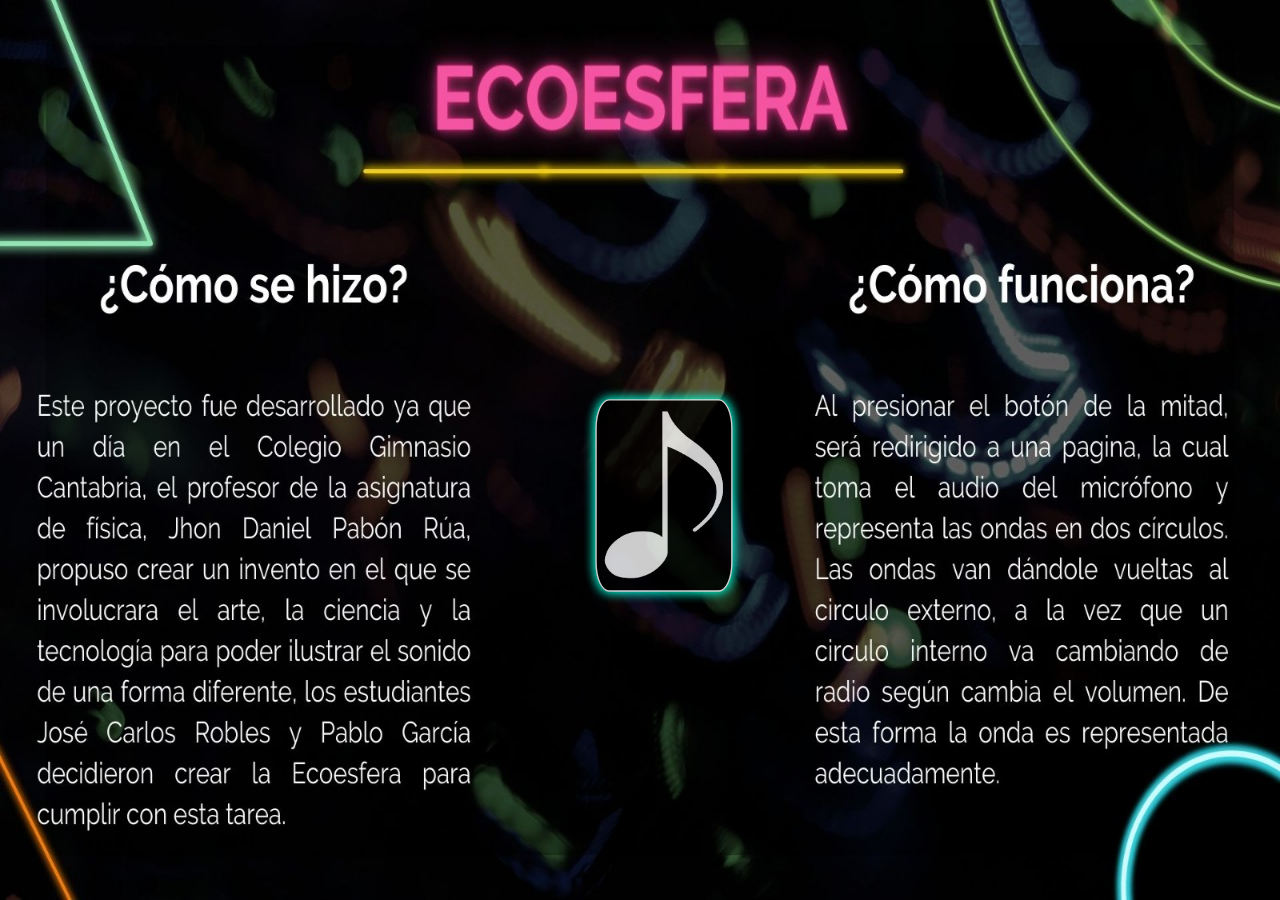
<file: index.html>
<!DOCTYPE html>
<html lang="en">
    <head>
        <meta charset="UTF-8">
        <meta name="viewport" content="width=device-width, initial-scale=1.0">
        <link rel="stylesheet" href="style.css">
        <title>Ecoesfera</title>
    </head>
    <body>
        <img src="imagenes/bg1.jpeg" alt="" id="bg-img1">
        <a href="mic.html">
            <div class="link">
                <img src="imagenes/wnote.jpg" alt="">
            </div>
        </a>
    </body>
</html>
</file>
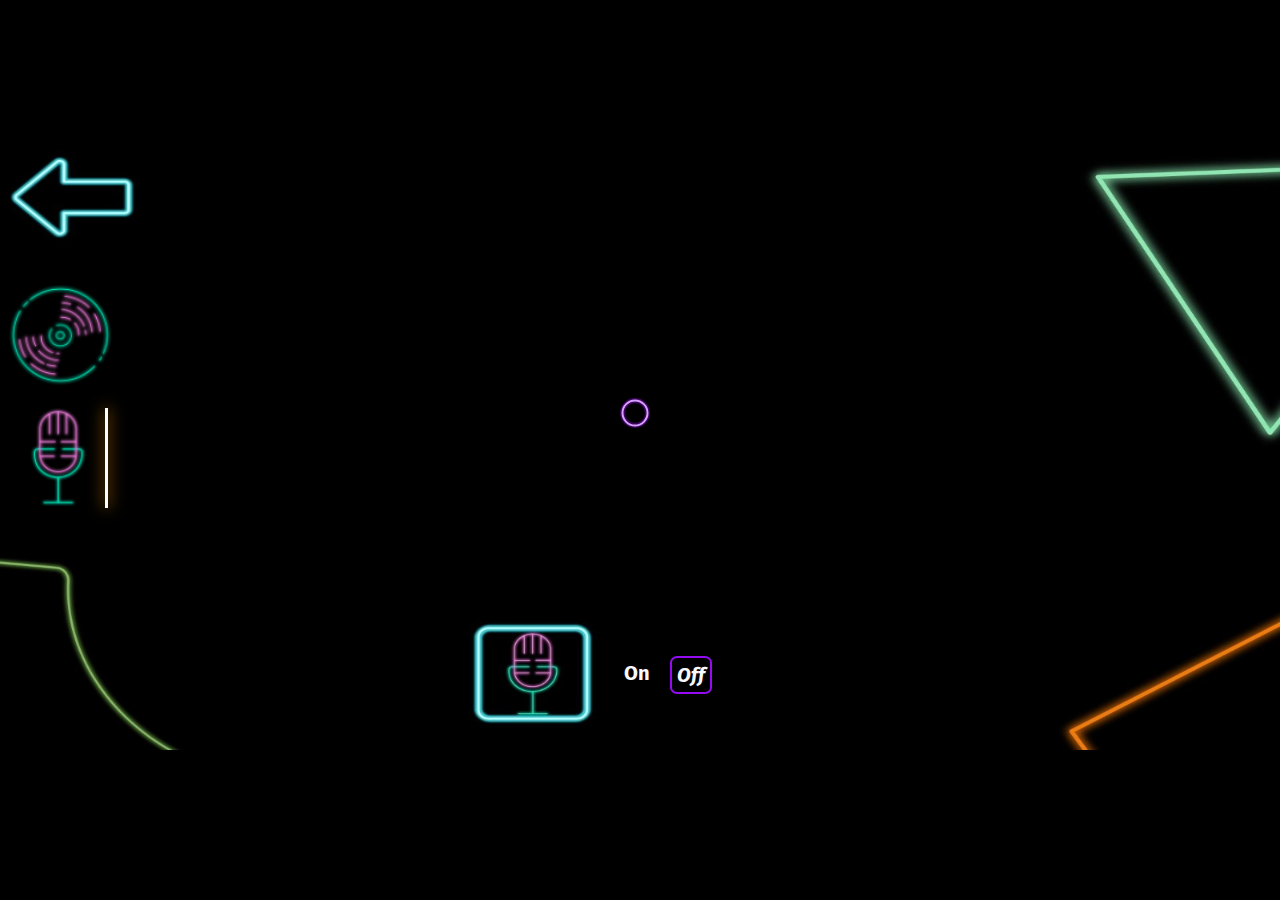
<file: mic.html>
<!DOCTYPE html>
<html lang="en">
<head>
    <meta charset="UTF-8">
    <meta name="viewport" content="width=device-width, initial-scale=1.0">
    <link rel="stylesheet" href="style.css">
    <style>
        body {
            overflow: hidden;
        }
        #canvas-container {
            position: absolute;
            margin: -75px 0 0 225px;
            /* border: white 2px solid; */
            border-radius: 7%;
            z-index: 5;
        }
        #return {
            position: absolute;
            width: 127px;
            height: 80px;
            margin: -505px 0 0 10px;
            z-index: 5;
            opacity: 0;
            border-radius: 50%;
            /* background-color: aqua; */
        }
        #autoreference {
            position: absolute;
            width: 80px !important;
            height: 100px;
            margin: 15px 0 0 10px;
            padding-left: 15px;
            z-index: 4;
            opacity: 1;
        }
        #line {
            position: absolute;
            width: 3px;
            height: 100px;
            margin: 15px 0 0 105px;
            z-index: 5;
            background-color: white;
            box-shadow: 0 0 15px #FF9C00;
        }
        #stroke {
            position: absolute;
            width: 110px;
            height: 110px;
            margin: -225px 0 0 5px;
            z-index: 5;
            /* background-color: blueviolet; */
        }
        #stroke img {
            width: 110px;
            height: 110px;
            border-radius: 50%;
        }
        #stroke:hover img {
            transition-property: all;
            animation-name: rotation;
            animation-duration: 3s;
            animation-delay: 0;
            animation-iteration-count: infinite;
            animation-fill-mode: forwards;
        }
        #button {
            position: absolute;
            width: 120px;
            height: 102px;
            margin: 448px 0 0 477px;
            z-index: 5;
            border-radius: 17%;
            opacity: 0;
            background-color: rgb(255, 0, 179);
        }
        #state {
            /* transform: rotate(90deg); */
            background-color: transparent;
            display: flex;
            flex-direction: row;
            position: absolute;
            width: 100px;
            height: 35px;
            margin: 450px 0 0 615px;
            z-index: 5;
            color: whitesmoke;
            font-size: 30px;
        }
        #state h6 {
            background-color: transparent;
            padding: 5px;
            border-radius: 17%;
        }
        #off {
            margin-left: 15px;
        }
        @keyframes rotation {
            0% {
                transform: rotate(0deg);
            }
            50% {
                transform: rotate(180deg);
            }
            100% {
                transform: rotate(360deg);
            }
        }
    </style>
    <title>Ecoesfera</title>
</head>
<body>
    <!-- En orden, link al inicio, link a la siguiente, micrófono y el indicador de si está prendido o apagado -->
    <a id="return" href="index.html"></a>
    <img src="imagenes/mic.png" id="autoreference" alt="">
    <a href="stroke.html" id="stroke">
        <img src="imagenes/disc.png" id="disc" alt="">
    </a>
    <button id="button"></button>
    <div id="line"></div>
    <div id="state">
        <h6 id="on">On</h6>
        <h6 id="off">Off</h6>
    </div>
    <div id="canvas-container"></div>
    <script type="text/javascript" src="lib/p5.min.js"></script>
	<script type="text/javascript" src="lib/addons/p5.sound.min.js"></script>
    <script type="text/javascript" src="mic.js"></script>
    <img src="imagenes/bg2.png" alt="" id="bg-img2">-img
</body>
</html>
</file>
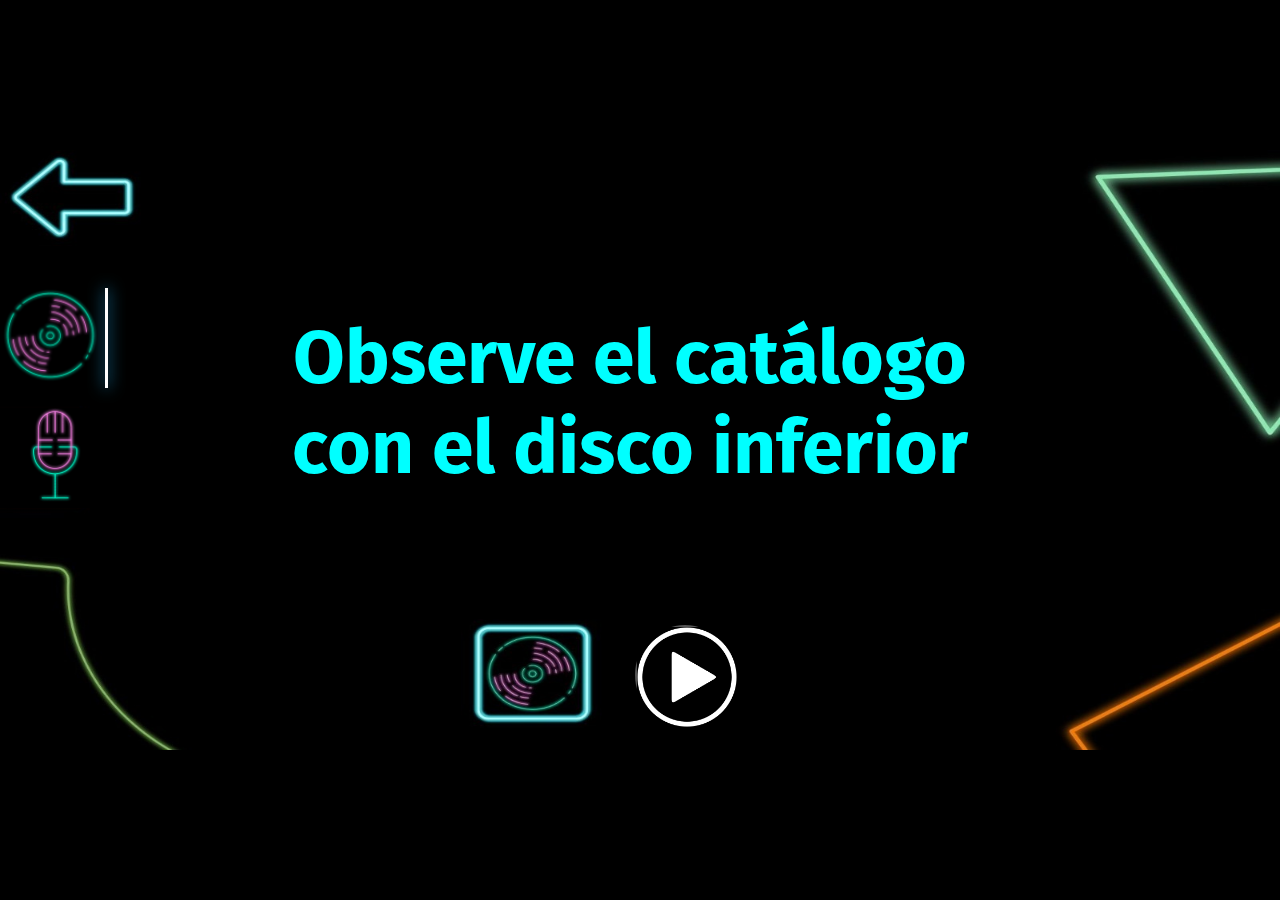
<file: stroke.html>
<!DOCTYPE html>
<html lang="en">
<head>
    <meta charset="UTF-8">
    <meta name="viewport" content="width=device-width, initial-scale=1.0">
    <link rel="stylesheet" href="style.css">
    <style>
        #canvas-container {
            position: absolute;
            margin: -100px 0 0 250px;
            /* border: white 2px solid; */
            border-radius: 7%;
            z-index: 5;
        }
        #return {
            position: absolute;
            width: 127px;
            height: 80px;
            margin: -505px 0 0 10px;
            z-index: 5;
            opacity: 0;
            border-radius: 50%;
            /* background-color: aqua; */
        }
        #autoreference {
            position: absolute;
            width: 100px;
            height: 100px;
            margin: -225px 0 0 0;
            z-index: 5;
        }
        #autoreference img {
            width: 110px;
            height: 110px;
        }
        #line {
            position: absolute;
            width: 3px;
            height: 100px;
            margin: -225px 0 0 105px;
            z-index: 5;
            background-color: white;
            box-shadow: 0 0 15px #22BAFF;
        }
        #mic {
            position: absolute;
            width: 125px;
            height: 100px;
            margin: 15px 0 0 0;
            padding-left: 25px;
            z-index: 4;
            opacity: 1;
        }
        #wave {
            position: fixed;
            width: 5px;
            height: 5px;
            margin: -59px 0 0 28px;
            z-index: 5;
            opacity: 0;
            border: 2px whitesmoke s
            olid;
            box-shadow: 0 0 15px #22BAFF;
            border-radius: 50%;
        }
        #mic:hover #wave {
            animation-name: wave;
            animation-duration: 3s;
            animation-iteration-count: infinite;
            animation-fill-mode: both;
        }
        #disc {
            position: absolute;
            width: 120px;
            height: 100px;
            margin: 450px 0 0 484px;
            z-index: 5;
            opacity: 0;
            /* background-color: darkolivegreen; */
            border-radius: 15%;
        }
        #play {
            position: absolute;
            width: 100px;
            height: 100px;
            margin: 450px 0 0 635px;
            z-index: 5;
            opacity: 1;
            /* background-color: cornflowerblue; */
            border-radius: 50%;
        }
        #ui {
            width: 100px;
            height: 100px;
        }
        #catalogue {
            position: abolute;
            width: 375px;
            height: 200px;
            margin: -50px 0 0 450px;
            z-index: -1;
            border: 4px white solid;
            box-shadow: 0 0 10px #22BAFF;
            border-radius: 7%;
        }
        #catalogue h1 {
            position: absolute;
            color: whitesmoke;
            text-shadow: 0 0 7px #22BAFF;
            font-size: 35px;
            margin: -250px 0 10px 0;
        }
        #column {
            display: flex;
            flex-direction: column;
            margin: 0 20px;
        }
        #column button {
            color: whitesmoke;
            text-shadow: 0 0 7px #AFF00B;
            font-size: 20px;
            margin: 7px 0;
            border: none;
            padding: 0;
        }
        #column .yellow {
            color: #ffff01
        }
        #cargando {
            position: absolute;
            width: 400px;
            height: 150px;
            font-size: 75px;
            color: #FF9C00;
            margin: -50px 0 0 425px;
            z-index: 6;
        }
        #intro {
            position: absolute;
            text-align: center;
            width: 750px;
            height: 100px;
            font-size: 75px;
            color: aqua;
            margin: -175px 0 0 255px;
            z-index: -1;
        }
        @keyframes wave {
            0% {
                opacity: 1;
                transform: scale(1);
                margin: -58px 0 0 28px;
            }
            50% {
                opacity: 0;
                width: 100px;
                height: 100px;
                margin: -115px 0 0 -21px;
            }
            100% {
                opacity: 1;
                transform: scale(1);
                margin: -58px 0 0 28px;
            }
        }
    </style>
    <title>Ecoesfera</title>
</head>
<body>
    <img src="imagenes/bg3.jpg" alt="" id="bg-img3">
    <!-- En orden link para volver al menú, contenedor canvas (no lo toques), botón para elegir la canción, botón de play y pausa. -->
    <a id="return" href="index.html"></a>
    <img src="imagenes/disc.png" alt="" id="autoreference">
    <div id="line"></div>
    <a href="mic.html" id="mic">
        <img src="imagenes/mic.png" alt="">
        <div id="wave"></div>
    </a>
    <div id="canvas-container"></div>
    <button id="disc"></button>
    <button id="play">
        <img id="ui" src="imagenes/play.png" alt="">
    </button>
    <div id="catalogue">
        <h1>Selecciona una canción</h1>
        <div id="column">
            <button id="11">Christmas</button>
            <button id="12">Danse macabre</button>
            <button id="13">Gnossiene</button>
            <button id="14">Nessun dorma</button>
        </div>
        <div id="column">
            <button id="21">Enter sandman</button>
            <button id="22">This is halloween</button>
            <button id="23">Pump It</button>
            <button id="24">Haggstrom</button>
        </div>
    </div>
    <h2 id="cargando">Cargando...</h2>
    <h2 id="intro">Observe el catálogo con el disco inferior</h2>
    <script type="text/javascript" src="lib/p5.min.js"></script>
	<script type="text/javascript" src="lib/addons/p5.sound.min.js"></script>
    <script type="text/javascript" src="script.js"></script>
</body>
</html>
</file>
<file: style.css>
@import url('https://fonts.googleapis.com/css2?family=Fira+Sans:ital,wght@1,500&display=swap');

* {
    margin: 0;
    padding: 0;
    box-sizing: border-box;
    background-color: black;
    color: ghostwhite;
    --color1: #950bf2;
    --color2: #FF9C00;
    --color3: #AFF00B;
    --color4: #22BAFF;
    --color5: #ffff01;
    --anime: cubic-bezier(0.08, 0.82, 0.63, 0.63);
    transition: all ease-in-out;
}

html {
    height: 100%;
    width: 100%;
}

body {
    width: 100%;
    height: 100%;
    display: flex;
    align-items: center;
    font-family: 'Fira Sans', sans-serif;
}

#bg-img1 {
  position: absolute;
  width: 100%;
  height: 100%;
}

#bg-img2 {
  position: absolute;
  width: 100vw;
  height: 600px;
}

#bg-img3 {
  position: absolute;
  width: 100vw;
  height: 600px;
}

div {
    display: flex;
    flex-direction: column;
    flex-wrap: wrap;
    justify-content: center;
    align-content: center;
}


.link img {
  margin: -75px 0 0 1200px;
  padding: 5%;
  border: white 2px solid;
  border-radius: 10% 10% 10% 10% / 15% 15% 15% 15%;
  box-shadow: 0 0 15px var(--color5), 0 0 15px var(--color5);
  animation-name: basic-neon;
  animation-duration: 10s;
  animation-iteration-count: infinite;
  animation-timing-function: var(--anime);
  opacity: .8;
  transform: scale(0.7);
  filter: hue-rotate(90deg);
}

a {
  width: 10%;
  height: 35px;
}

.link img:hover {
  animation-name: focused;
  animation-duration: 5s;
}

.neon {
  animation-name: basic-neon;
  animation-duration: 10s;
}

.neon:hover {
  animation-name: focused;
  animation-duration: 5s;
}

@keyframes basic-neon {
  0% {
    box-shadow: 0 0 15px var(--color5), 0 0 15px var(--color5);
  }
  
  50% {
    box-shadow: 0 0 15px var(--color4), 0 0 var(--color4);
  }

  100% {
    box-shadow: 0 0 15px var(--color5), 0 0 var(--color5);
  }
}

@keyframes focused {
  0% {
    box-shadow: 0 0 15px var(--color1), 0 0 15px var(--color1);
    transform: scale(0.7);
    opacity: .8;
  }

  25% {
    box-shadow: 0 0 15px var(--color2), 0 0 15px var(--color2);
    transform: scale(0.75);
  }

  50% {
    box-shadow: 0 0 15px var(--color3), 0 0 15px var(--color3);    
    transform: scale(0.7);
    opacity: 1;
  }

  75% {
    box-shadow: 0 0 15px var(--color4), 0 0 15px var(--color4);
    transform: scale(0.75);
  }

  100% {
    box-shadow: 0 0 15px var(--color1), 0 0 15px var(--color1);
    transform: scale(0.7);
    opacity: .8;
  }
}
</file>
